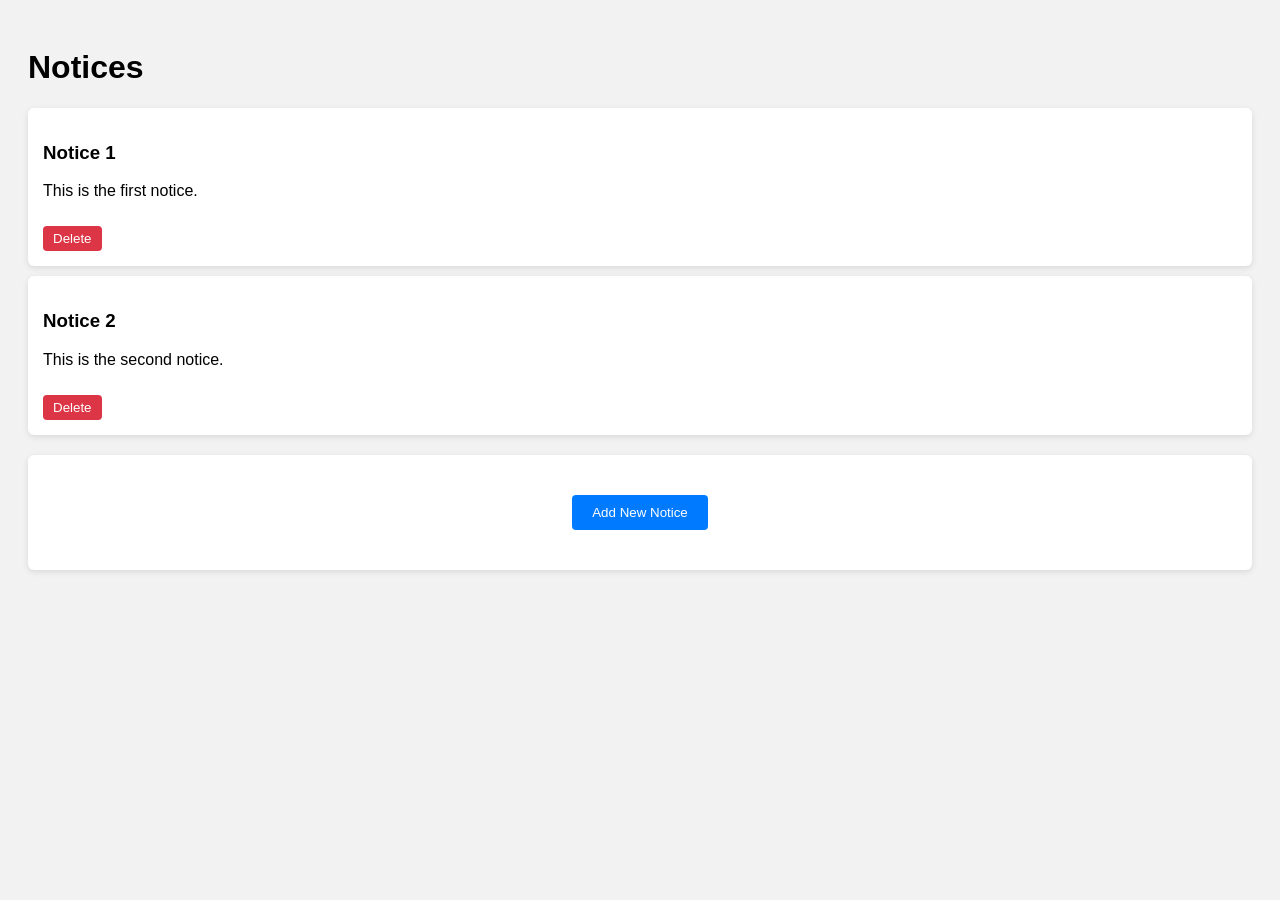
<file: admin4/notices.html>
<!DOCTYPE html>
<html lang="en">
<head>
    <meta charset="UTF-8" />
    <meta name="viewport" content="width=device-width, initial-scale=1.0"/>
    <title>Notices</title>
    <link rel="stylesheet" href="notices.css" />
</head>
<body>
<h1>Notices</h1>
<div id="notice-content"></div>
<div id="add-notice-box">
    <button id="add-notice-btn">Add New Notice</button>
</div>

<!-- Modal for adding a new notice -->
<div id="modal" class="modal">
    <div class="modal-content">
        <h2>Add New Notice</h2>
        <label for="notice-title">Title:</label>
        <input type="text" id="notice-title" />
        <label for="notice-description">Description:</label>
        <textarea id="notice-description"></textarea>
        <button id="save-notice-btn">Save</button>
        <button id="cancel-notice-btn">Cancel</button>
    </div>
</div>

<script src="notices.js"></script>
</body>
</html>
</file>
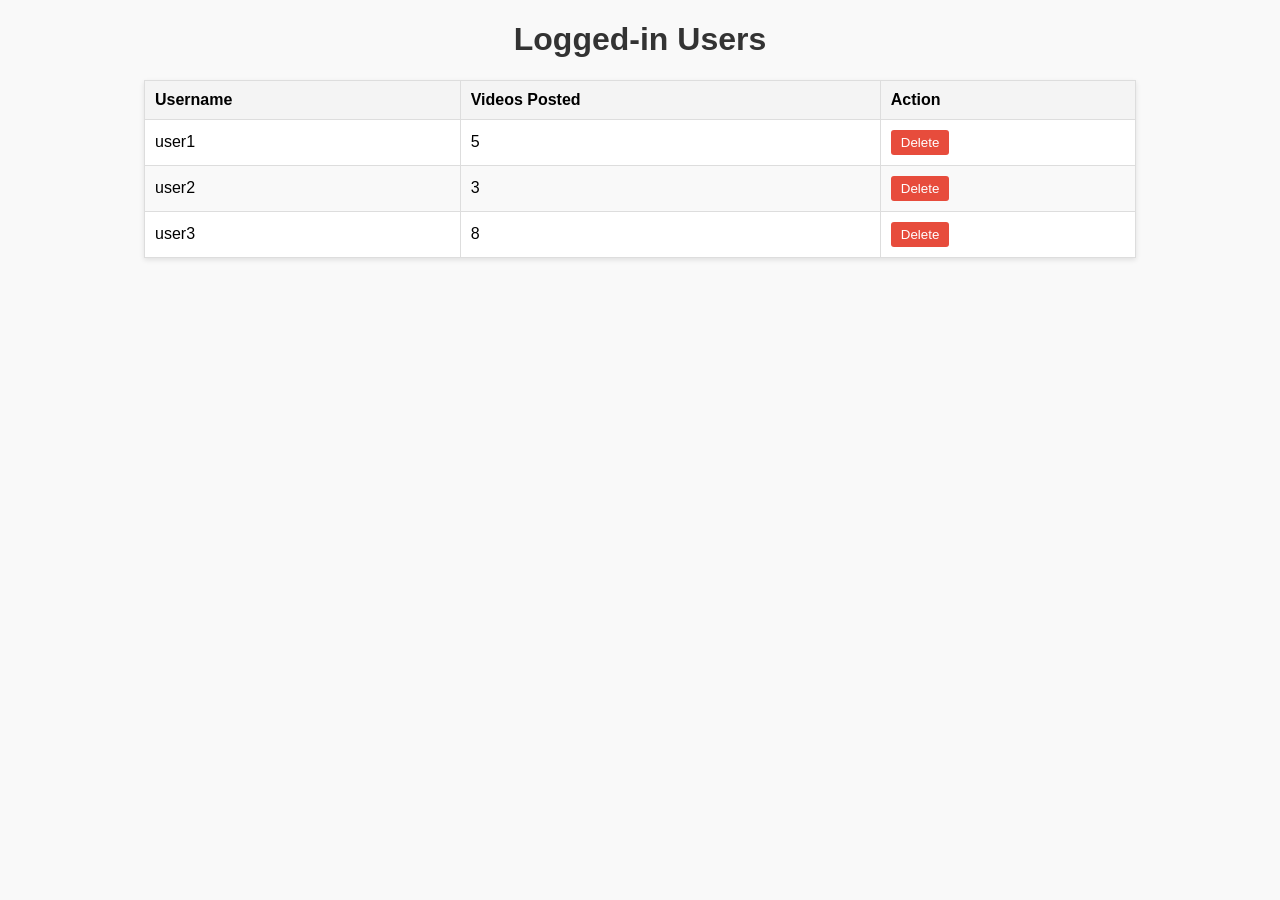
<file: admin4/users.html>
<!DOCTYPE html>
<html lang="en">
<head>
    <meta charset="UTF-8">
    <title>Logged-in Users</title>
    <link rel="stylesheet" href="users.css">
</head>
<body>
    <h1>Logged-in Users</h1>
    <table id="usersTable">
        <thead>
            <tr>
                <th>Username</th>
                <th>Videos Posted</th>
                <th>Action</th> <!-- New column for delete button -->
            </tr>
        </thead>
        <tbody>
            <!-- Rows will be dynamically added here -->
        </tbody>
    </table>
    <script src="users.js"></script>
</body>
</html>
</file>
<file: admin4/notices.css>
/* notices.css */
body {
    font-family: Arial, sans-serif;
    padding: 20px;
    background-color: #f2f2f2;
}

.notice-card {
    background: white;
    padding: 15px;
    margin-bottom: 10px;
    border-radius: 6px;
    box-shadow: 0 2px 6px rgba(0,0,0,0.1);
}

.notice-card .delete-notice-btn {
    margin-top: 10px;
    padding: 5px 10px;
    background-color: #dc3545;
    color: white;
    border: none;
    border-radius: 4px;
    cursor: pointer;
}

.notice-card .delete-notice-btn:hover {
    background-color: #c82333;
}

#add-notice-btn {
    display: inline-block;
    margin: 20px 0;
    padding: 10px 20px;
    background-color: #007bff;
    color: white;
    border: none;
    border-radius: 4px;
    cursor: pointer;
}

#add-notice-btn:hover {
    background-color: #0056b3;
}

#add-notice-box {
    background: white;
    padding: 20px;
    margin-top: 20px;
    border-radius: 6px;
    box-shadow: 0 2px 6px rgba(0, 0, 0, 0.1);
    text-align: center;
}

.modal {
    display: none;
    position: fixed;
    top: 0;
    left: 0;
    width: 100%;
    height: 100%;
    background-color: rgba(0, 0, 0, 0.5);
    justify-content: center;
    align-items: center;
}

.modal-content {
    background: white;
    padding: 20px;
    border-radius: 6px;
    box-shadow: 0 2px 6px rgba(0, 0, 0, 0.2);
    width: 90%;
    max-width: 400px;
}

.modal-content h2 {
    margin-top: 0;
}

.modal-content label {
    display: block;
    margin: 10px 0 5px;
}

.modal-content input,
.modal-content textarea {
    width: 100%;
    padding: 8px;
    margin-bottom: 10px;
    border: 1px solid #ccc;
    border-radius: 4px;
}

.modal-content button {
    margin-right: 10px;
    padding: 10px 20px;
    border: none;
    border-radius: 4px;
    cursor: pointer;
}

.modal-content button#save-notice-btn {
    background-color: #007bff;
    color: white;
}

.modal-content button#save-notice-btn:hover {
    background-color: #0056b3;
}

.modal-content button#cancel-notice-btn {
    background-color: #6c757d;
    color: white;
}

.modal-content button#cancel-notice-btn:hover {
    background-color: #5a6268;
}
</file>
<file: admin4/users.css>
body {
    font-family: Arial, sans-serif;
    margin: 20px;
    padding: 0;
    background-color: #f9f9f9;
}

h1 {
    text-align: center;
    color: #333;
}

table {
    width: 80%;
    margin: 20px auto;
    border-collapse: collapse;
    background-color: #fff;
    box-shadow: 0 2px 5px rgba(0, 0, 0, 0.1);
}

th, td {
    padding: 10px;
    text-align: left;
    border: 1px solid #ddd;
}

th {
    background-color: #f4f4f4;
    font-weight: bold;
}

tr:nth-child(even) {
    background-color: #f9f9f9;
}

button.delete-btn {
    padding: 5px 10px;
    color: #fff;
    background-color: #e74c3c;
    border: none;
    border-radius: 3px;
    cursor: pointer;
}

button.delete-btn:hover {
    background-color: #c0392b;
}
</file>
